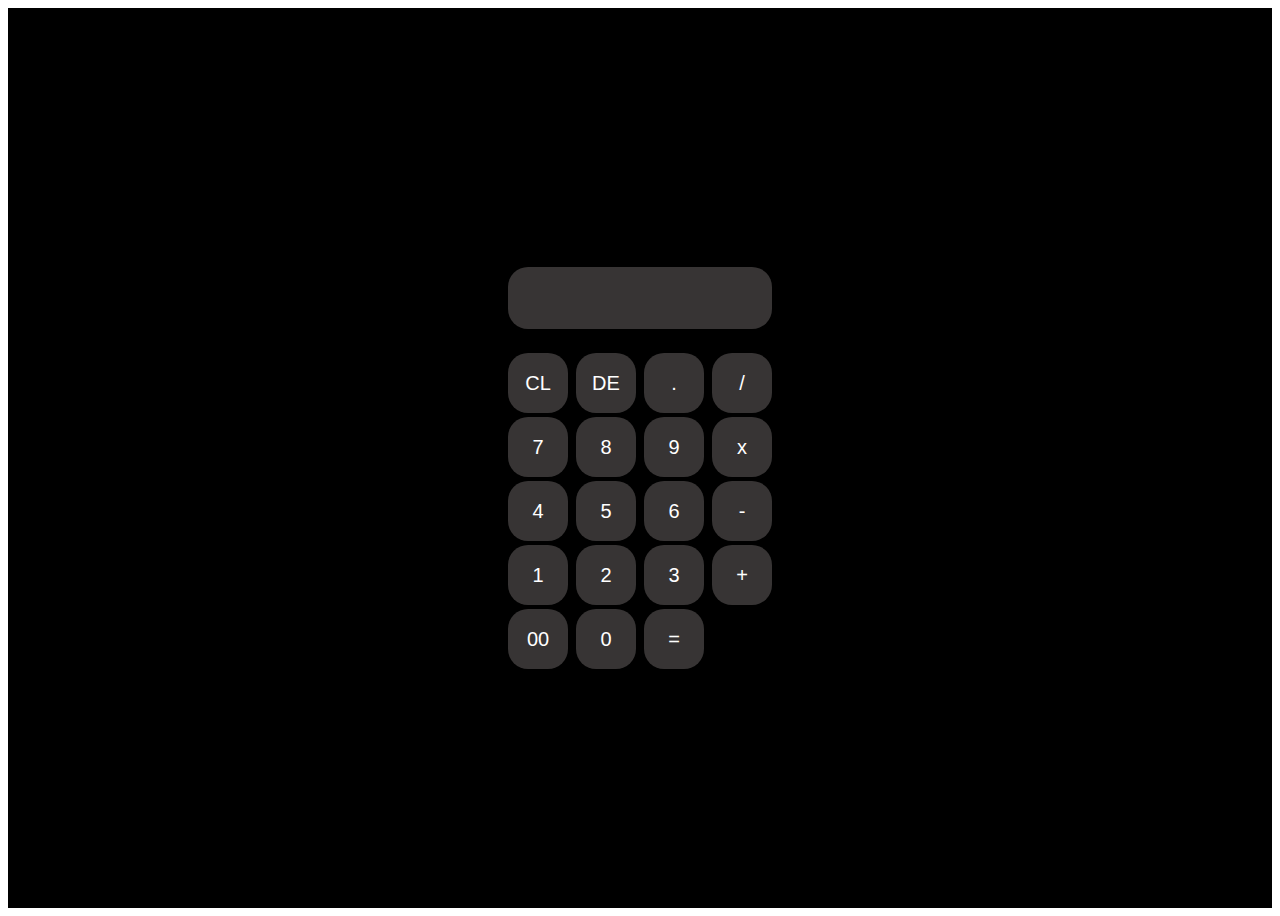
<file: Calculator/index.html>
<!DOCTYPE html>
<html lang="en">
<head>
    <meta charset="UTF-8">
    <meta name="viewport" content="width=device-width, initial-scale=1.0">
    <title>Calculator</title>
    <link rel="stylesheet" href="style.css">
</head>
<body>
    <div class="container">
        <div class="calculator">
            <form>
                <div class="textfield">
                    <input type="text" name="display">
                </div>
                <div>
                    <input type="button" value="CL" onclick="display.value =''">
                    <input type="button" value="DE" onclick="display.value = display.value.toString().slice(0,-1)">
                    <input type="button" value="." onclick="display.value+='.'">
                    <input type="button" value="/" onclick="display.value+='/'">
                </div>
                <div>
                    <input type="button" value="7" onclick="display.value+='7'">
                    <input type="button" value="8" onclick="display.value+='8'">
                    <input type="button" value="9" onclick="display.value+='9'">
                    <input type="button" value="x" onclick="display.value+='*'">
                </div>
                <div>
                    <input type="button" value="4" onclick="display.value+='4'">
                    <input type="button" value="5" onclick="display.value+='5'">
                    <input type="button" value="6" onclick="display.value+='6'">
                    <input type="button" value="-" onclick="display.value+='-'">
                </div>
                <div>
                    <input type="button" value="1" onclick="display.value+='1'">
                    <input type="button" value="2" onclick="display.value+='2'">
                    <input type="button" value="3" onclick="display.value+='3'">
                    <input type="button" value="+" onclick="display.value+='+'">
                </div>
                <div>
                    <input type="button" value="00" onclick="display.value+='00'">
                    <input type="button" value="0" onclick="display.value+='0'">
                    <input type="button" value="=" onclick="display.value = eval(display.value)" class="equal">
                </div>
            </form>
        </div>
    </div>
</body>
</html>
</file>
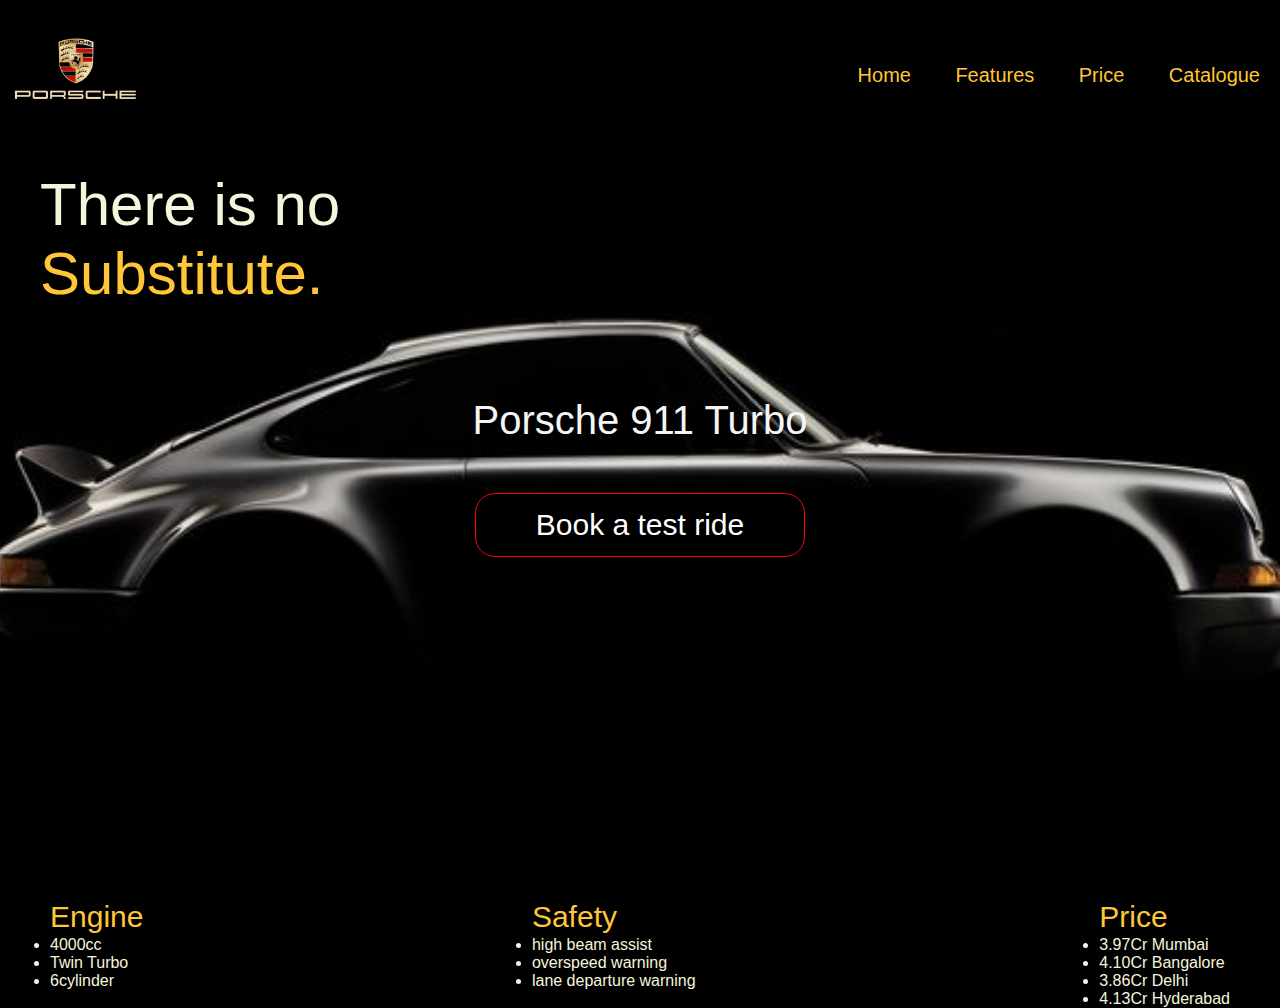
<file: landingpage/index.html>
<!DOCTYPE html>
<html lang="en">
<head>
    <meta charset="UTF-8">
    <meta name="viewport" content="width=device-width, initial-scale=1.0">
    <title>Landing page</title>
    <link rel="stylesheet" href="style.css">
</head>
<body>
    <div id="header">
        <nav>
        <img src="images/logo.jpeg" class="logo">
            <ul>
                <li><a href="#header">Home</a></li>
                <li><a href="#fea">Features</a></li>
                <li><a href="#fea">Price</a></li>
                <li><a href="#fea">Catalogue</a></li>
            </ul>
        </nav>
        <div class="caption">
            <p>There is no</p>
            <p id="s1"> Substitute.</p>
        </div>
        <div class="book">
            <br><br>
            <center>Porsche 911 Turbo <br>
            <button id="btn">Book a test ride</button></center>
        </div>
    </div>
<div id="fea">
   <div class="engine">
        <p class="f1">Engine</p>
            <ul class="tab-k">
                <br><br>
                <li>4000cc</li>
                <li>Twin Turbo</li>
                <li>6cylinder</li>
            </ul>
   </div>
   <div class="safety">
    <p class="f1">Safety</p>
    <ul class="tab-k">
        <br><br>
        <li>high beam assist</li>
        <li>overspeed warning</li>
        <li>lane departure warning</li>
    </ul>
   </div>
   <div class="price">
    <p class="f1">Price</p>
    <ul class="tab-k">
        <br><br>
        <li>3.97Cr Mumbai</li>
        <li>4.10Cr Bangalore</li>
        <li>3.86Cr Delhi</li>
        <li>4.13Cr Hyderabad</li>
    </ul>
   </div>
</div>
</body>
</html>
</file>
<file: Calculator/style.css>
.container{
    width: 100%;
    height: 100vh;
    background: black;
    display: flex;
    align-items: center;
    justify-content: center;
}
.calculator{
    padding: 20px;
    background-color: black;
    border-radius: 12px;
}
form .textfield{
    display: flex;
    justify-content: flex-end;
    margin: 20px 0;
    border-radius: 10px;
}
form .textfield input{
    text-align: right;
    flex: 1;
    font-size: 40px;
}
form input.equal{
    width: 150px;
}
.calculator form input{
    border: 0;
    outline: 0;
    width: 60px;
    height: 60px;
    border-radius: 20px;
    background: rgb(55, 52, 52);
    font-size: 20px;
    color: white;
    cursor: pointer;
    margin: 2px;
}
</file>
<file: landingpage/style.css>
*{
    margin: 0;
    padding: 0;
    font-family: 'Poppins',sans-serif;
    box-sizing: border-box;
}
body{
    background: black;
    color: beige;
}
.logo{
    height: 150px;
    width: 150px;
    
}
#header{
    width: 100%;
    height: 100vh;
    background-image: url(images/background1.jpeg);
    background-size: cover;
    background-position: center;
}
nav{
    display: flex;
    align-items:center;
    justify-content: space-between;
    flex-wrap: wrap;
}
nav ul li{
    display: inline-block;
    margin: 10px 20px;
    font-size: 20px;
}
nav ul li a{
    color: rgb(255, 198, 55);
    text-decoration: none;
}
.caption{
    margin-top: 20px;
    font-size: 60px;
    margin-left: 40px;
}
#s1{
    color: rgb(255, 198, 55);
}
.book{
    color: whitesmoke;
    font-size: 40px;
}
#btn{
    color: white;
    background-color: black;
    font-size: 30px;
    border-radius: 20px;
    margin: 50px auto;
    width: fit-content; 
    border: 1px solid red;
    padding: 14px 60px ;
    cursor: pointer;
    transition: background 0.5s; 
}
#btn:hover{
    background: red;
}
#fea{
    display: flex;
    justify-content: space-between;
    flex-wrap: wrap;
    width: 100%;
}
.engine{
    margin-left: 50px;
}
.price{
    margin-right: 50px;
}
.f1{
    color: rgb(255, 198, 55);
    font-size: 30px;
    position: absolute;
    
}
.tab-k{
    position: relative;
}
</file>
